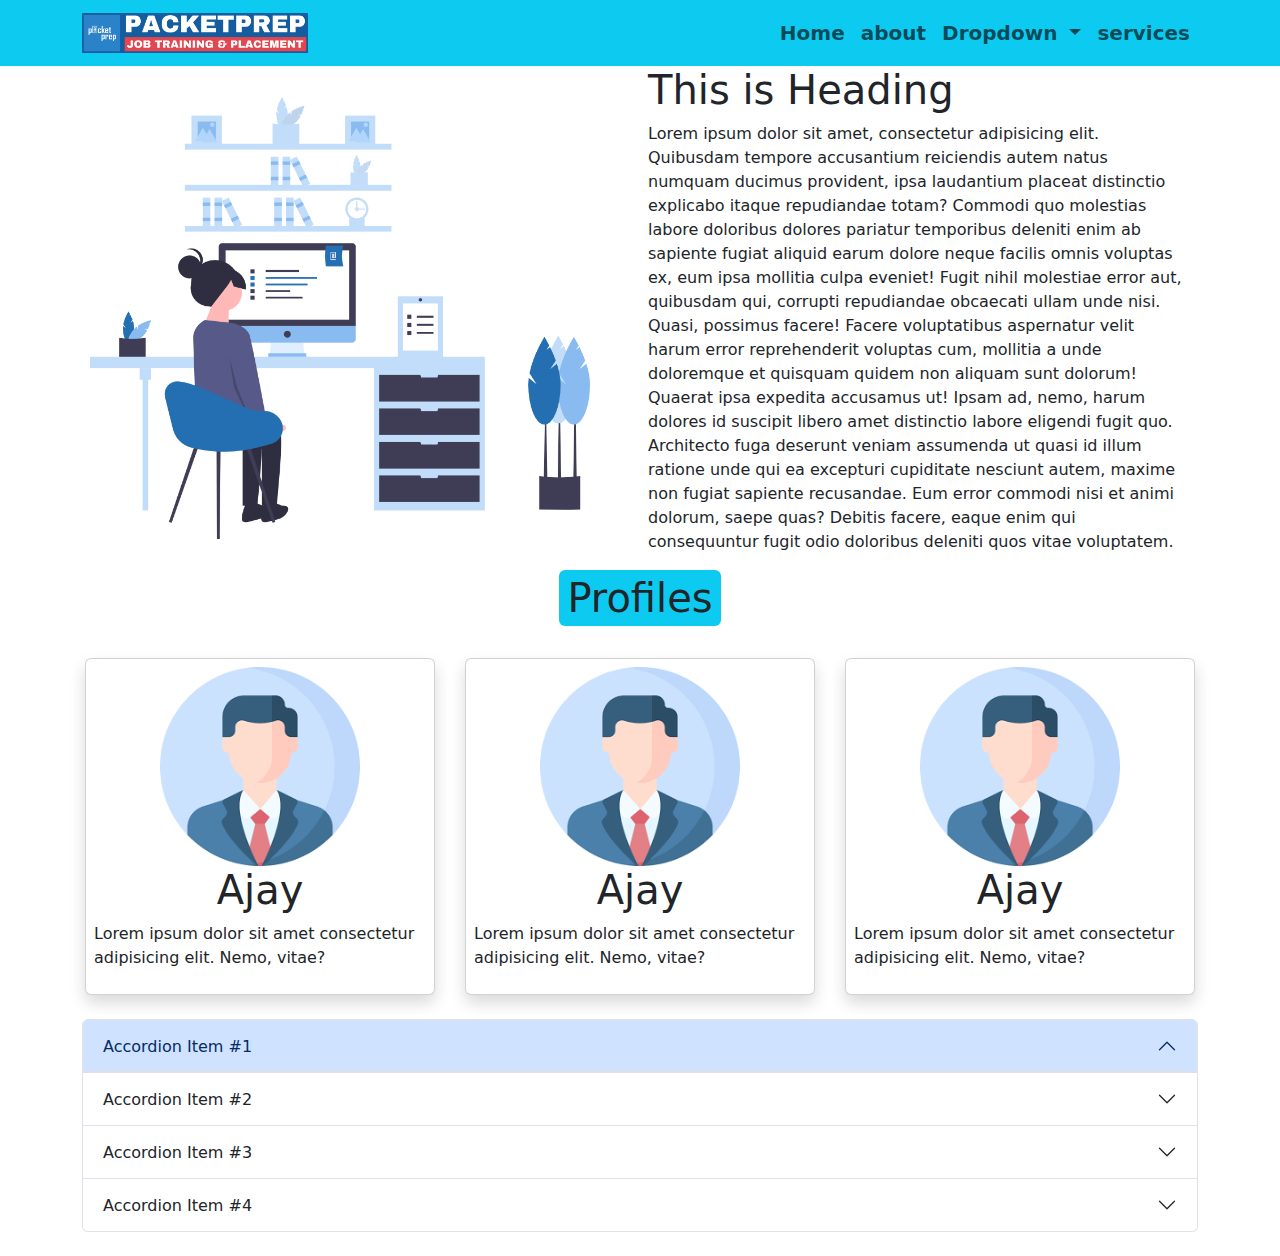
<file: index.html>
<!DOCTYPE html>
<html lang="en">

<head>
    <meta charset="UTF-8">
    <meta name="viewport" content="width=device-width, initial-scale=1.0">
    <title>Document</title>
    <link href="https://cdn.jsdelivr.net/npm/bootstrap@5.3.3/dist/css/bootstrap.min.css" rel="stylesheet" integrity="sha384-QWTKZyjpPEjISv5WaRU9OFeRpok6YctnYmDr5pNlyT2bRjXh0JMhjY6hW+ALEwIH" crossorigin="anonymous">
    <style>
        .nav-img {
            width: auto;
            max-height: 40px;
        }

        .nav-link {
            font-size: 20px;
            transition: all 0.5s;
        }

        .nav-link:hover {
            color: red;
        }

        .hero-img {
            width: 500px;
            max-height: auto;
        }

        .card-img {
            max-width: 60%;
            min-height: auto;
        }

        .card {
            max-width: 350px;
            height: auto;
            transition: all 0.5s;
        }

        .card:hover {
            transform: translateY(5px);
        }

    </style>
</head>

<body>
    <!--Navbar Start-->
    <nav class="navbar navbar-expand-lg bg-info">
        <div class="container">
            <a class="navbar-brand" href="#">
                <img src="images/packet.webp" alt="packet" class="img-fluid nav-img">
            </a>
            <button class="navbar-toggler" type="button" data-bs-toggle="collapse"
                data-bs-target="#navbarSupportedContent" aria-controls="navbarSupportedContent" aria-expanded="false"
                aria-label="Toggle navigation">
                <span class="navbar-toggler-icon"></span>
            </button>
            <div class="collapse navbar-collapse" id="navbarSupportedContent">
                <ul class="navbar-nav ms-auto mb-2 mb-lg-0">
                    <li class="nav-item">
                        <a class="nav-link  fw-bold" aria-current="page" href="#">Home</a>
                    </li>
                    <li class="nav-item">
                        <a class="nav-link fw-bold" href="#">about</a>
                    </li>
                    <li class="nav-item dropdown">
                        <a class="nav-link dropdown-toggle fw-bold" href="#" role="button" data-bs-toggle="dropdown"
                            aria-expanded="false">
                            Dropdown
                        </a>
                        <ul class="dropdown-menu ">
                            <li><a class="dropdown-item" href="#">Action</a></li>
                            <li><a class="dropdown-item" href="#">Another action</a></li>
                            <li>
                                <hr class="dropdown-divider">
                            </li>
                            <li><a class="dropdown-item" href="#">Something else here</a></li>
                        </ul>
                    </li>
                    <li class="nav-item">
                        <a class="nav-link fw-bold" aria-disabled="true">services</a>
                    </li>
                </ul>

            </div>
        </div>
    </nav>
    <!--Nav Ending-->
    <!--Hero Open-->
    <div class="container">
        <div class="row  align-items-center justify-content-center mx-auto">
            <div class="col-lg-6 px-lg-2 px-0">
                <img src="images/hero.png" alt="hero" class="img-fluid hero-img">
            </div>
            <div class="col-lg-6 px-lg-2 px-0">
                <h1>This is Heading</h1>
                <p>Lorem ipsum dolor sit amet, consectetur adipisicing elit. Quibusdam tempore accusantium reiciendis
                    autem natus numquam ducimus provident, ipsa laudantium placeat distinctio explicabo itaque
                    repudiandae totam? Commodi quo molestias labore doloribus dolores pariatur temporibus deleniti enim
                    ab sapiente fugiat aliquid earum dolore neque facilis omnis voluptas ex, eum ipsa mollitia culpa
                    eveniet! Fugit nihil molestiae error aut, quibusdam qui, corrupti repudiandae obcaecati ullam unde
                    nisi. Quasi, possimus facere! Facere voluptatibus aspernatur velit harum error reprehenderit
                    voluptas cum, mollitia a unde doloremque et quisquam quidem non aliquam sunt dolorum! Quaerat ipsa
                    expedita accusamus ut! Ipsam ad, nemo, harum dolores id suscipit libero amet distinctio labore
                    eligendi fugit quo. Architecto fuga deserunt veniam assumenda ut quasi id illum ratione unde qui ea
                    excepturi cupiditate nesciunt autem, maxime non fugiat sapiente recusandae. Eum error commodi nisi
                    et animi dolorum, saepe quas? Debitis facere, eaque enim qui consequuntur fugit odio doloribus
                    deleniti quos vitae voluptatem.</p>
            </div>
        </div>
    </div>

    <!--Hero End-->

    <!--Cards Open-->
    <div class="d-flex justify-content-center">
        <h1 class="text-center bg-info d-inline px-2 py-1 rounded">Profiles</h1>
    </div>
    <div class="container my-4">
        <div class="row justify-content-around">
            <div class="col-md-6 col-lg-4 p-2 shadow card d-flex justify-content-center align-items-center">
                <img src="images/profile.png" alt="profile1" class="img-fluid card-img">
                <h1>Ajay</h1>
                <p>Lorem ipsum dolor sit amet consectetur adipisicing elit. Nemo, vitae?</p>
            </div>
            <div class="col-md-6 col-lg-4 p-2 shadow card d-flex justify-content-center align-items-center">
                <img src="images/profile.png" alt="profile1" class="img-fluid card-img">
                <h1>Ajay</h1>
                <p>Lorem ipsum dolor sit amet consectetur adipisicing elit. Nemo, vitae?</p>
            </div>
            <div class="col-md-6 col-lg-4 p-2 shadow card d-flex justify-content-center align-items-center">
                <img src="images/profile.png" alt="profile1" class="img-fluid card-img">
                <h1>Ajay</h1>
                <p>Lorem ipsum dolor sit amet consectetur adipisicing elit. Nemo, vitae?</p>
            </div>
        </div>
    </div>
    <!--Cards Close-->

    <!--Accordion Start-->
    <div class="container my-4">
        <div class="accordion" id="accordionExample">
            <div class="accordion-item">
                <h2 class="accordion-header">
                    <button class="accordion-button" type="button" data-bs-toggle="collapse"
                        data-bs-target="#collapseOne" aria-expanded="true" aria-controls="collapseOne">
                        Accordion Item #1
                    </button>
                </h2>
                <div id="collapseOne" class="accordion-collapse collapse " data-bs-parent="#accordionExample">
                    <div class="accordion-body">
                        <strong>This is the first item's accordion body.</strong> It is shown by default, until the
                        collapse plugin adds the appropriate classes that we use to style each element. These classes
                        control the overall appearance, as well as the showing and hiding via CSS transitions. You can
                        modify any of this with custom CSS or overriding our default variables. It's also worth noting
                        that just about any HTML can go within the <code>.accordion-body</code>, though the transition
                        does limit overflow.
                    </div>
                </div>
            </div>
            <div class="accordion-item">
                <h2 class="accordion-header">
                    <button class="accordion-button collapsed" type="button" data-bs-toggle="collapse"
                        data-bs-target="#collapseTwo" aria-expanded="false" aria-controls="collapseTwo">
                        Accordion Item #2
                    </button>
                </h2>
                <div id="collapseTwo" class="accordion-collapse collapse" data-bs-parent="#accordionExample">
                    <div class="accordion-body">
                        <strong>This is the second item's accordion body.</strong> It is hidden by default, until the
                        collapse plugin adds the appropriate classes that we use to style each element. These classes
                        control the overall appearance, as well as the showing and hiding via CSS transitions. You can
                        modify any of this with custom CSS or overriding our default variables. It's also worth noting
                        that just about any HTML can go within the <code>.accordion-body</code>, though the transition
                        does limit overflow.
                    </div>
                </div>
            </div>
            <div class="accordion-item">
                <h2 class="accordion-header">
                    <button class="accordion-button collapsed" type="button" data-bs-toggle="collapse"
                        data-bs-target="#collapseThree" aria-expanded="false" aria-controls="collapseThree">
                        Accordion Item #3
                    </button>
                </h2>
                <div id="collapseThree" class="accordion-collapse collapse" data-bs-parent="#accordionExample">
                    <div class="accordion-body">
                        <strong>This is the third item's accordion body.</strong> It is hidden by default, until the
                        collapse plugin adds the appropriate classes that we use to style each element. These classes
                        control the overall appearance, as well as the showing and hiding via CSS transitions. You can
                        modify any of this with custom CSS or overriding our default variables. It's also worth noting
                        that just about any HTML can go within the <code>.accordion-body</code>, though the transition
                        does limit overflow.
                    </div>
                </div>
            </div>
            <div class="accordion-item">
                <h2 class="accordion-header">
                    <button class="accordion-button collapsed" type="button" data-bs-toggle="collapse"
                        data-bs-target="#collapseFour" aria-expanded="false" aria-controls="collapseFour">
                        Accordion Item #4
                    </button>
                </h2>
                <div id="collapseFour" class="accordion-collapse collapse" data-bs-parent="#accordionExample">
                    <div class="accordion-body">
                        <strong>This is the third item's accordion body.</strong> It is hidden by default, until the
                        collapse plugin adds the appropriate classes that we use to style each element. These classes
                        control the overall appearance, as well as the showing and hiding via CSS transitions. You can
                        modify any of this with custom CSS or overriding our default variables. It's also worth noting
                        that just about any HTML can go within the <code>.accordion-body</code>, though the transition
                        does limit overflow.
                    </div>
                </div>
            </div>
        </div>
    </div>
    <!-- Accordion End -->



    <script src="https://cdn.jsdelivr.net/npm/bootstrap@5.3.3/dist/js/bootstrap.bundle.min.js" integrity="sha384-YvpcrYf0tY3lHB60NNkmXc5s9fDVZLESaAA55NDzOxhy9GkcIdslK1eN7N6jIeHz" crossorigin="anonymous"></script>
</body>

</html>
</file>
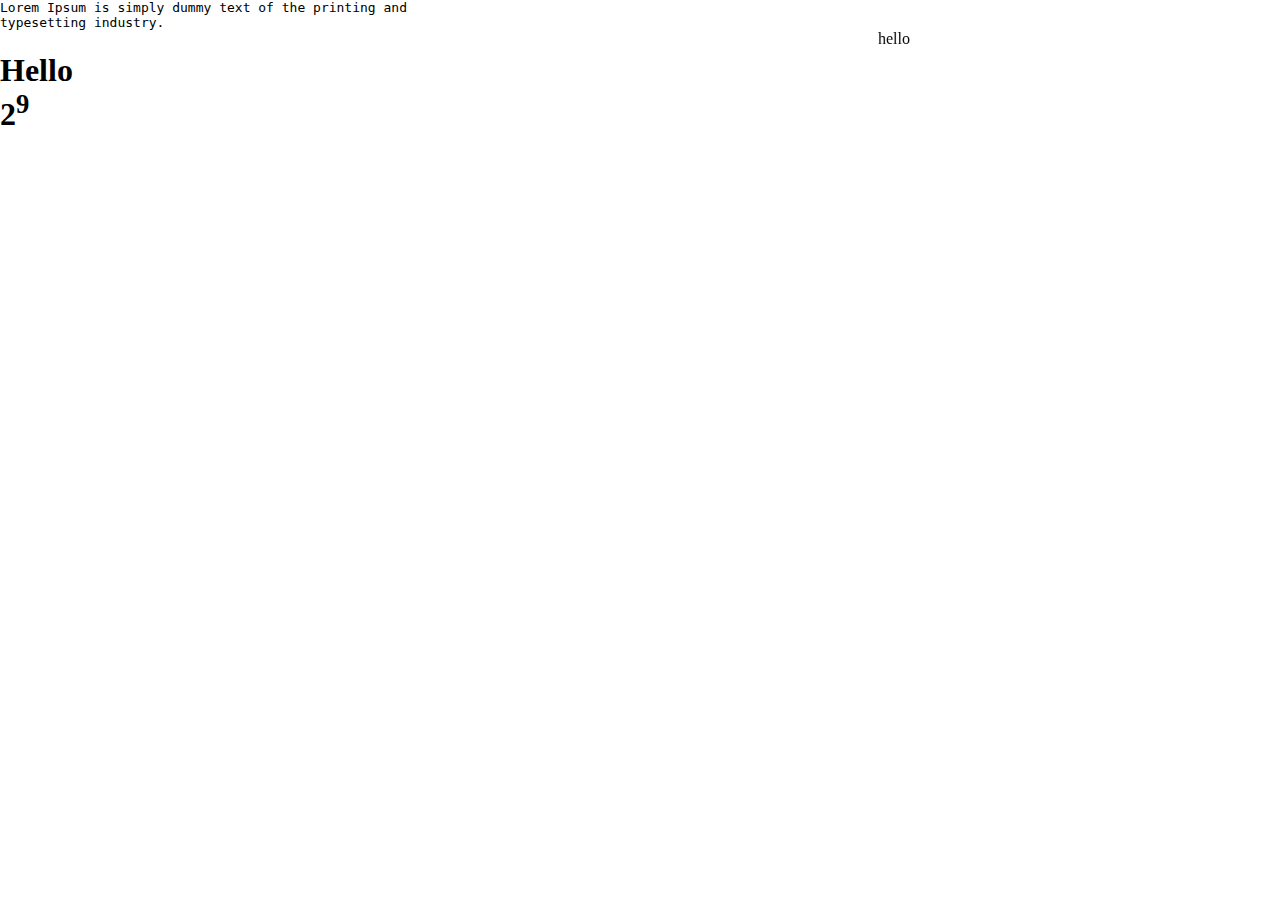
<file: ACE/index.html>
<!DOCTYPE html>
<html>
<head>
<title>Webpage1</title>
<link rel="stylesheet" href="index.css">
</head>
<body>
<pre>Lorem Ipsum is simply dummy text of the printing and 
typesetting industry.</pre>
<marquee  scrollamount="50">hello</marquee>
<h1>Hello</h1>

<h1>2<sup>9</sup></h1>
</body>
</html>
</file>
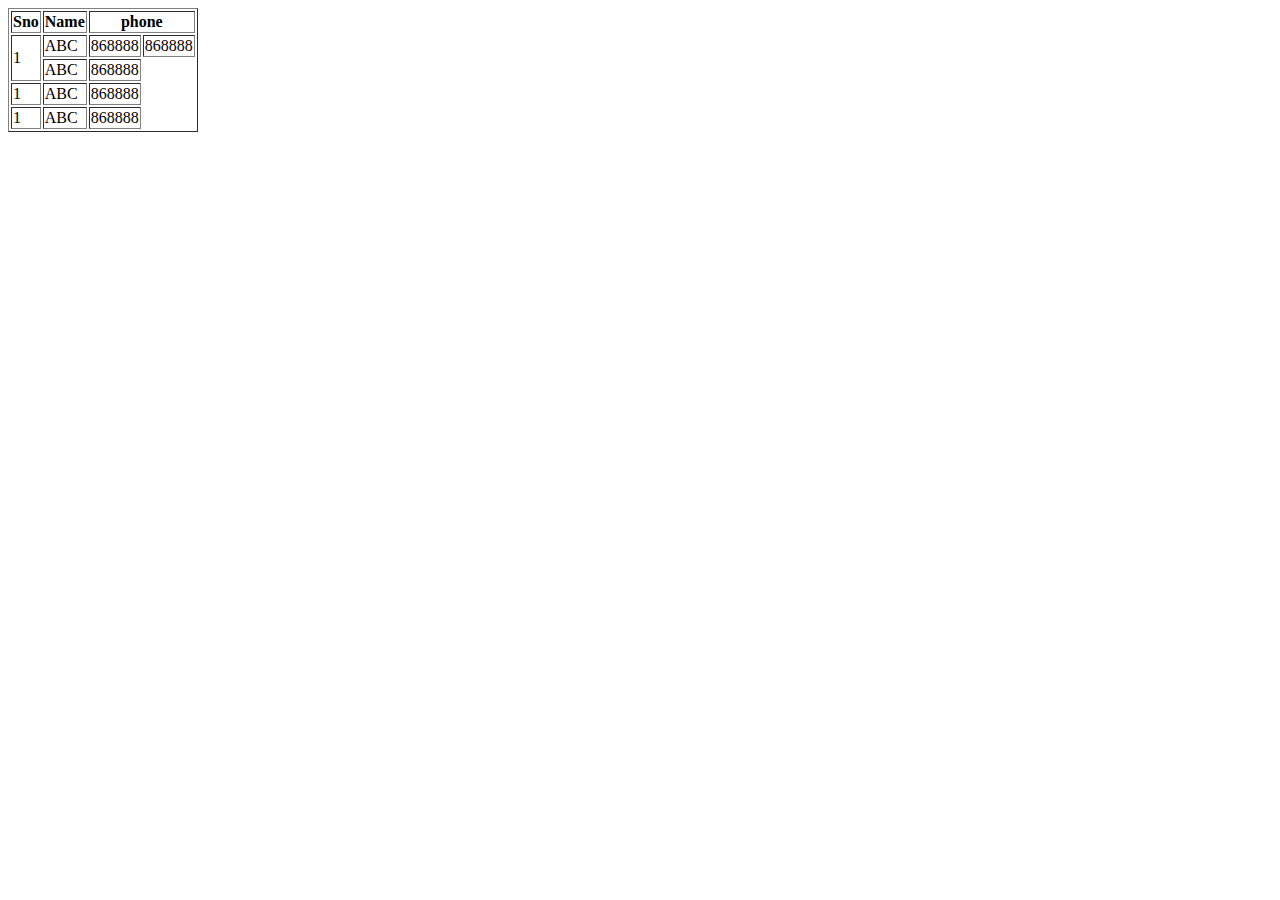
<file: ACE/indedx4.html>
<!DOCTYPE html>
<html lang="en">

<head>
    <meta charset="UTF-8">
    <meta name="viewport" content="width=device-width, initial-scale=1.0">
    <title>Document</title>
</head>

<body>
    <table border="1px">
        <tr>
            <th>Sno</th>
            <th>Name</th>
            <th colspan="2">phone</th>
        </tr>
        <tr>
            <td rowspan="2">1</td>
            <td>ABC</td>
            <td>868888</td>
            <td>868888</td>
        </tr>
        <tr>
            
            <td>ABC</td>
            <td>868888</td>
        </tr>
        <tr>
            <td>1</td>
            <td>ABC</td>
            <td>868888</td>
        </tr>
        <tr>
            <td>1</td>
            <td>ABC</td>
            <td>868888</td>
        </tr>
    </table>
</body>

</html>
</file>
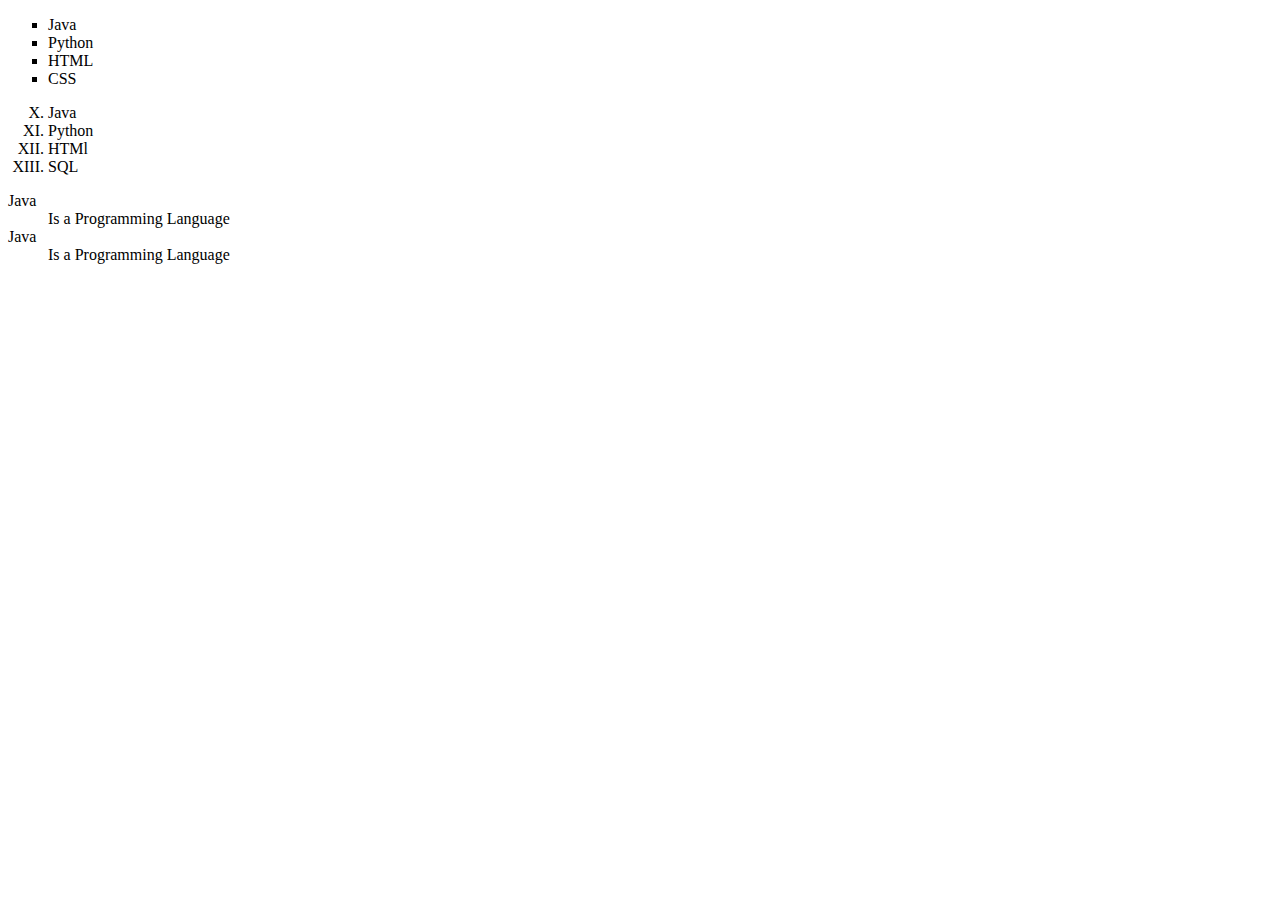
<file: ACE/index2.html>
<!DOCTYPE html>
<html lang="en">

<head>
    <meta charset="UTF-8">
    <meta name="viewport" content="width=device-width, initial-scale=1.0">
    <title>Webpage2</title>
</head>
<ul type="square">
    <li>Java</li>
    <li>Python</li>
    <li>HTML</li>
    <li>CSS</li>
</ul>
<ol type="I" start="10">
    <li>Java</li>
    <li>Python</li>
    <li>HTMl</li>
    <li>SQL</li>
</ol>
<dl>
    <dt>Java</dt>
    <dd>Is a Programming Language</dd>
    <dt>Java</dt>
    <dd>Is a Programming Language</dd>
</dl>

<body>

</body>

</html>
</file>
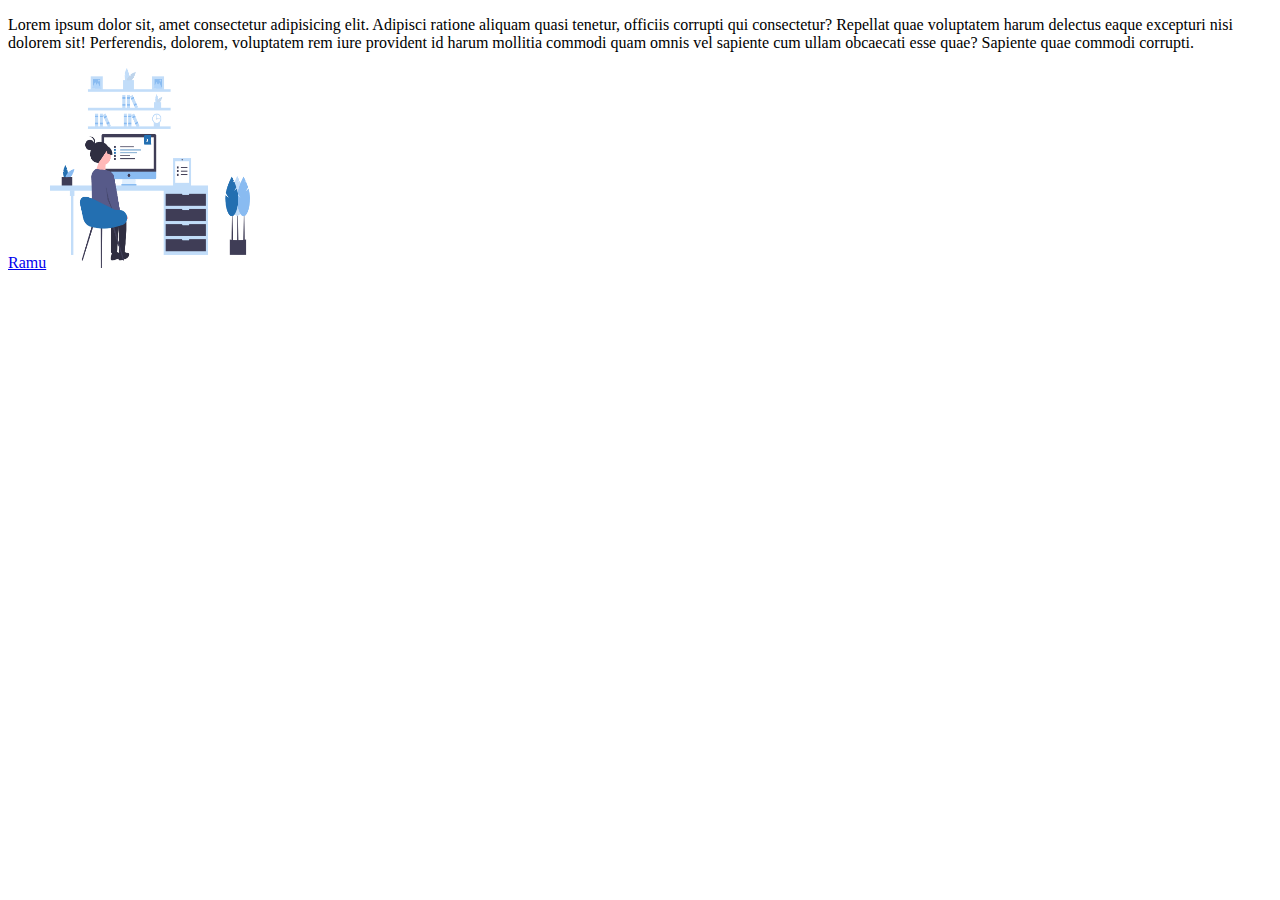
<file: ACE/index3.html>
<!DOCTYPE html>
<html lang="en">

<head>
    <meta charset="UTF-8">
    <meta name="viewport" content="width=device-width, initial-scale=1.0">
    <title>Document</title>
</head>

<body>
    <p>Lorem ipsum dolor sit, amet consectetur adipisicing elit. Adipisci ratione aliquam quasi tenetur, officiis corrupti qui consectetur? Repellat quae voluptatem harum delectus eaque excepturi nisi dolorem sit! Perferendis, dolorem, voluptatem rem iure provident id harum mollitia commodi quam omnis vel sapiente cum ullam obcaecati esse quae? Sapiente quae commodi corrupti.</p>
    <a href="https://packetprep.com/" target="_blank">Ramu</a>
    <img src="hero.png" alt="Hero" width="200px" height="200px">
</body>

</html>
</file>
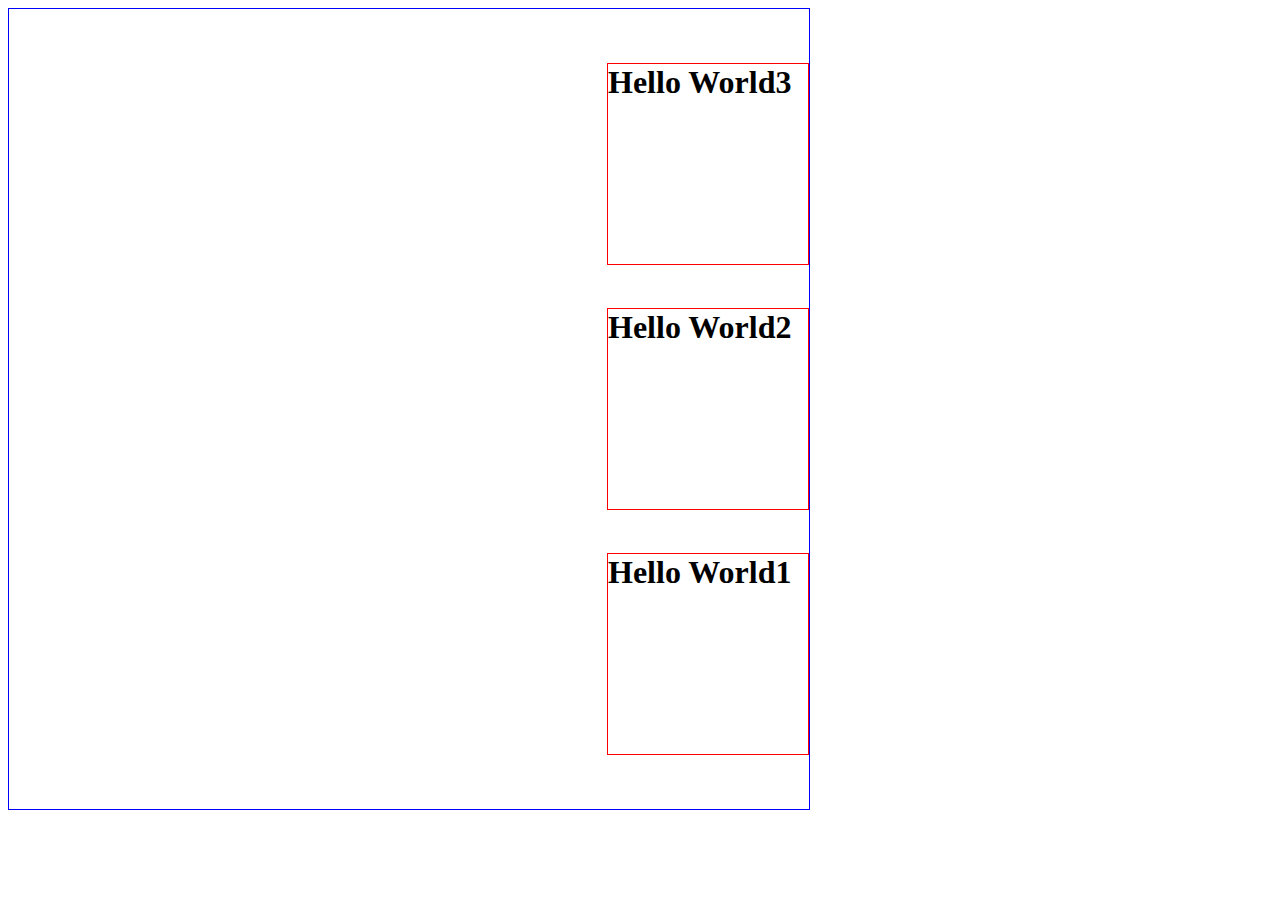
<file: ACE/index5.html>
<!DOCTYPE html>
<html lang="en">

<head>
    <meta charset="UTF-8">
    <meta name="viewport" content="width=device-width, initial-scale=1.0">
    <title>Document</title>
    <style>
        h1 {
            border: 1px solid red;
            width: 200px;
            height: 200px;

        }
        div{
            border: 1px solid blue;
            width: 800px;
            height: 800px;
            display: flex;
            flex-wrap: wrap;
           
            flex-direction: column-reverse;
            justify-content: center;
            align-items: end;
        }

    </style>

</head>

<body>
    <div>
    <h1>Hello World1</h1>
    <h1>Hello World2</h1>
    <h1>Hello World3</h1>
    
</div>



</body>

</html>
</file>
<file: ACE/index.css>
*{
    margin: 0;
    padding: 0;
}
a{
    text-decoration: none;
    color: black;
    transition: all 0.5s;
}
nav{
    background-color: aquamarine;
    padding: 12px 30px;
    display: flex;
    justify-content: space-between;
}
ul{
    display: flex;
    gap: 20px;
}
ul li{
   list-style: none;
    font-weight: bold;
    
}
a:hover{
    color: red;
}
header{
    display: flex;
    justify-content: space-around;
    align-items: center;
}
.herocontent{
    width: 800px;
}
.card{
    box-sizing: border-box;
    box-shadow:10px 10px 15px rgba(0, 0, 0, 0.2) ;
    display: flex;
    flex-direction: column;
    justify-content: center;
    align-items: center;
    padding: 0px 10px;
    width: 300px;
    height: 300px;
    text-align: center;
    border: 1px solid black;
    border-radius: 5px;
    transition: all  0.5s;
}
.card-parent{
    display: flex;
    justify-content: space-around;
    margin: 30px 0;
}
.card:hover{
    transform: translateY(5px);
    cursor: pointer;
}

footer{
    background-color: aquamarine;
    height: 100px;
}
</file>
